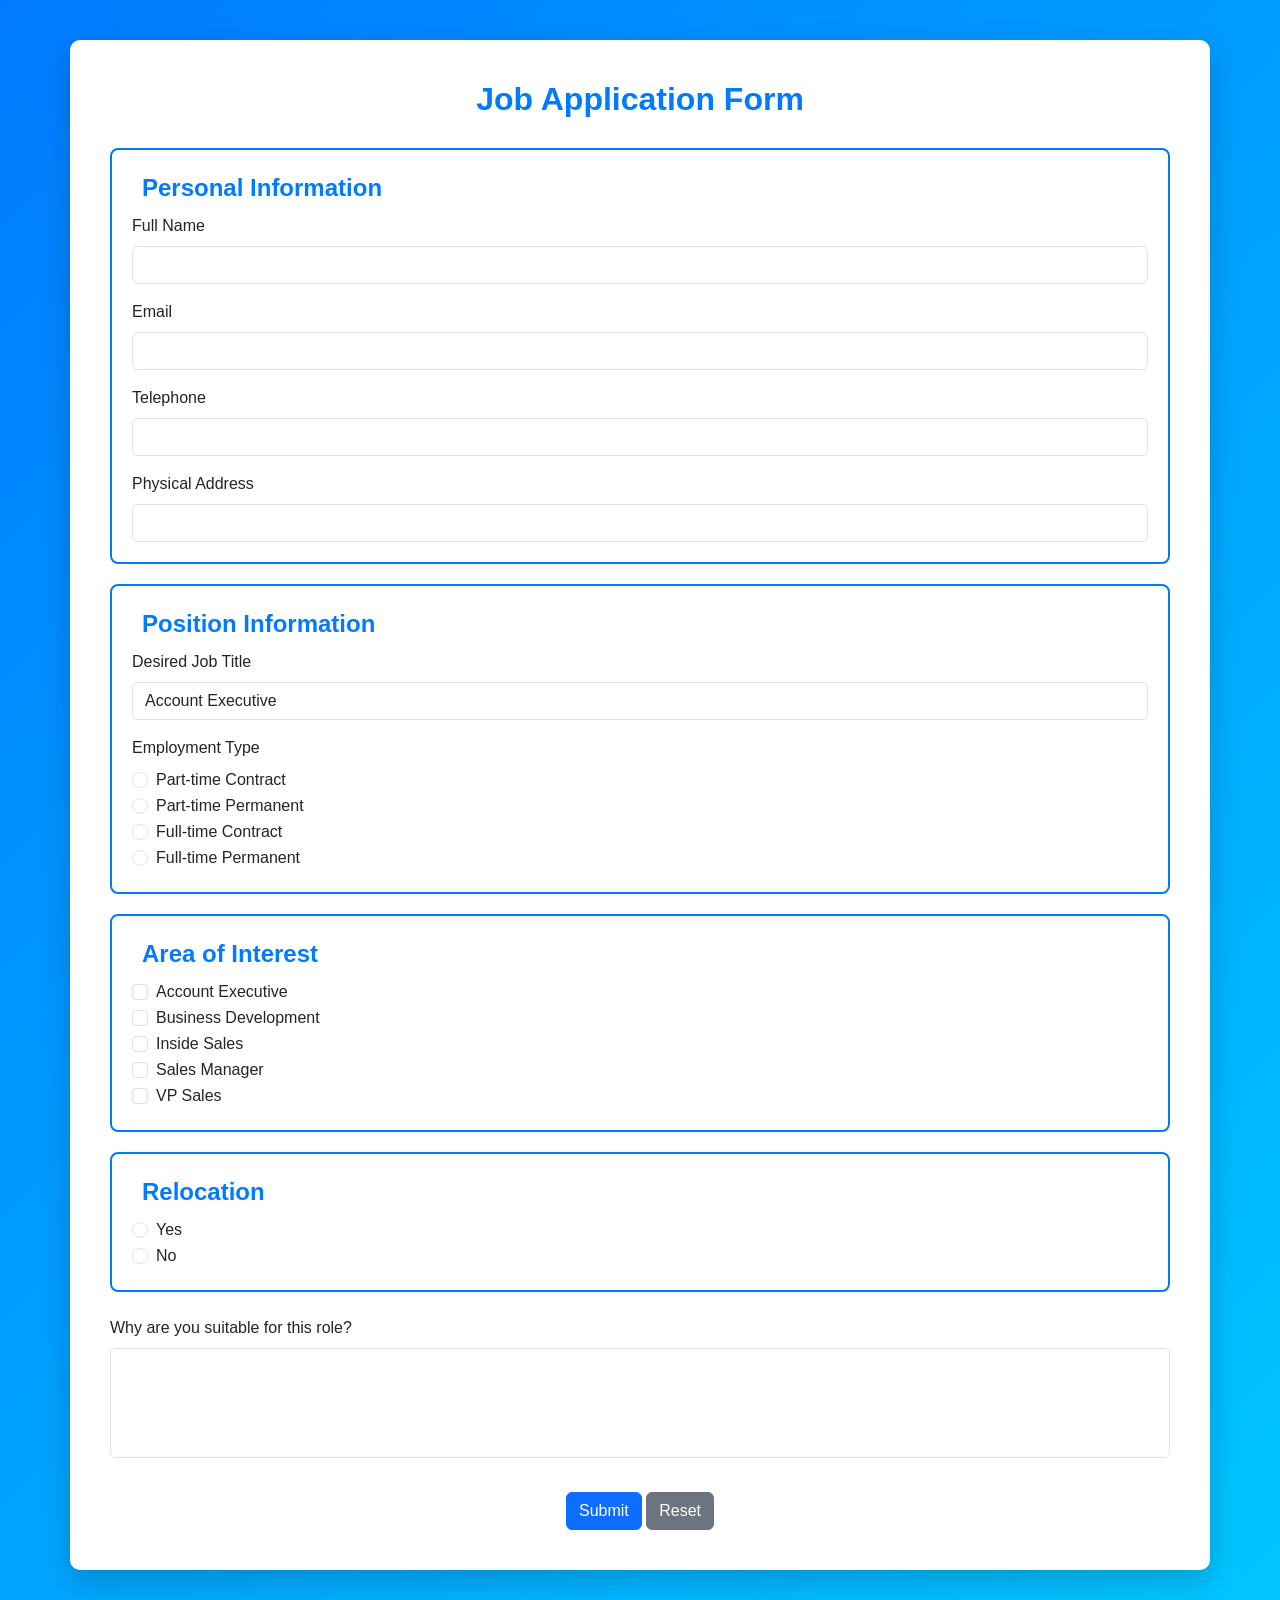
<file: index.html>
<!DOCTYPE html>
<html lang="en">

<head>

<meta charset="UTF-8">
<meta name="viewport" content="width=device-width, initial-scale=1.0">

<title>Job Application Form</title>

<link href="https://cdn.jsdelivr.net/npm/bootstrap@5.3.0/dist/css/bootstrap.min.css" rel="stylesheet">

<style>

body{
background: linear-gradient(135deg,#007bff,#00c6ff);
font-family: Arial, sans-serif;
min-height:100vh;
padding:40px;
}

.container{
background:white;
padding:40px;
border-radius:10px;
box-shadow:0 10px 30px rgba(0,0,0,0.2);
}

h2{
color:#007bff;
font-weight:bold;
text-align:center;
margin-bottom:30px;
}

fieldset{
border:2px solid #007bff;
padding:20px;
margin-top:20px;
border-radius:8px;
}

legend{
font-weight:bold;
color:#007bff;
padding:0 10px;
}

textarea{
resize:none;
}

button{
margin-top:10px;
}

</style>

<script>

function validateForm(){

let name=document.getElementById("fullname").value;
let email=document.getElementById("email").value;
let phone=document.getElementById("telephone").value;

let interests=document.querySelectorAll('input[name="interest"]:checked');

if(name===""||email===""||phone===""){
alert("Please fill in all required fields");
return false;
}

if(interests.length===0){
alert("Please select at least one area of interest");
return false;
}

return true;

}

</script>

</head>


<body>

<div class="container">

<h2>Job Application Form</h2>

<form onsubmit="return validateForm()">

<!-- PERSONAL INFO -->

<fieldset>

<legend>Personal Information</legend>

<label class="form-label">Full Name</label>
<input type="text" id="fullname" class="form-control">

<label class="form-label mt-3">Email</label>
<input type="email" id="email" class="form-control">

<label class="form-label mt-3">Telephone</label>
<input type="text" id="telephone" class="form-control">

<label class="form-label mt-3">Physical Address</label>
<input type="text" class="form-control">

</fieldset>


<!-- POSITION INFO -->

<fieldset>

<legend>Position Information</legend>

<label class="form-label">Desired Job Title</label>

<select class="form-control">

<option>Account Executive</option>
<option>Business Development</option>
<option>Inside Sales</option>
<option>Sales Manager</option>
<option>VP Sales</option>

</select>

<div class="mt-3">

<label class="form-label">Employment Type</label>

<div class="form-check">
<input type="radio" name="employment" class="form-check-input">
<label class="form-check-label">Part-time Contract</label>
</div>

<div class="form-check">
<input type="radio" name="employment" class="form-check-input">
<label class="form-check-label">Part-time Permanent</label>
</div>

<div class="form-check">
<input type="radio" name="employment" class="form-check-input">
<label class="form-check-label">Full-time Contract</label>
</div>

<div class="form-check">
<input type="radio" name="employment" class="form-check-input">
<label class="form-check-label">Full-time Permanent</label>
</div>

</div>

</fieldset>


<!-- INTEREST -->

<fieldset>

<legend>Area of Interest</legend>

<div class="form-check">
<input type="checkbox" name="interest" class="form-check-input">
<label class="form-check-label">Account Executive</label>
</div>

<div class="form-check">
<input type="checkbox" name="interest" class="form-check-input">
<label class="form-check-label">Business Development</label>
</div>

<div class="form-check">
<input type="checkbox" name="interest" class="form-check-input">
<label class="form-check-label">Inside Sales</label>
</div>

<div class="form-check">
<input type="checkbox" name="interest" class="form-check-input">
<label class="form-check-label">Sales Manager</label>
</div>

<div class="form-check">
<input type="checkbox" name="interest" class="form-check-input">
<label class="form-check-label">VP Sales</label>
</div>

</fieldset>


<!-- RELOCATION -->

<fieldset>

<legend>Relocation</legend>

<div class="form-check">
<input type="radio" name="relocation" class="form-check-input">
<label class="form-check-label">Yes</label>
</div>

<div class="form-check">
<input type="radio" name="relocation" class="form-check-input">
<label class="form-check-label">No</label>
</div>

</fieldset>


<!-- MESSAGE -->

<div class="mt-4">

<label class="form-label">Why are you suitable for this role?</label>

<textarea class="form-control" rows="4"></textarea>

</div>


<!-- BUTTONS -->

<div class="mt-4 text-center">

<button type="submit" class="btn btn-primary">Submit</button>

<button type="reset" class="btn btn-secondary">Reset</button>

</div>

</form>

</div>

</body>
</html>
</file>
